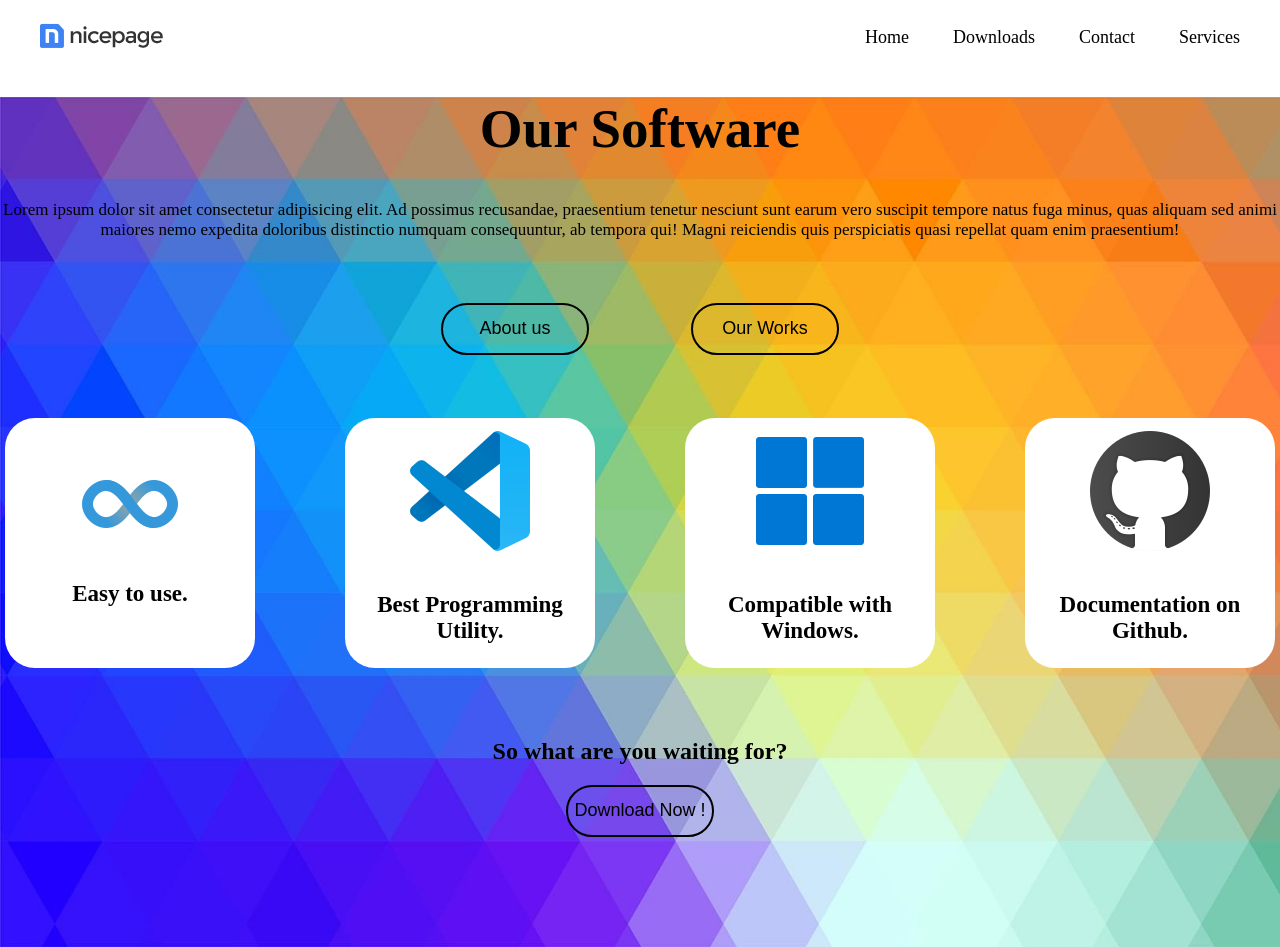
<file: index.html>
<!DOCTYPE html>
<html lang="en">

<head>
    <meta charset="UTF-8">
    <meta http-equiv="X-UA-Compatible" content="IE=edge">
    <meta name="viewport" content="width=device-width, initial-scale=1.0">
    <title>project</title>
    <link rel="stylesheet" href="css/style.css">
    <link rel="stylesheet" href="./css/collective classes.css">
    <link rel="stylesheet" href="./css/ids.css">
</head>

<body>
    <header>
        <div class="header">
            <div class="logo1">
                <ul class="logo">
                    <li><a href="#"><img src="./pics/logo-w.png" alt="logo"></a></li>
                </ul>
            </div>
            <div class="nav1">
                <ul class="nav">
                    <li><a href="#">Home</a></li>
                    <li><a href="#">Downloads</a></li>
                    <li><a href="#">Contact</a></li>
                    <li><a href="#">Services</a></li>
                </ul>
            </div>
        </div>
    </header>
    <div class="main">
        <div>
            <h1 class="h1">Our Software</h1>
        </div>
        <div class="text">
            Lorem ipsum dolor sit amet consectetur adipisicing elit. Ad possimus recusandae, praesentium tenetur
            nesciunt sunt earum vero suscipit tempore natus fuga minus, quas aliquam sed animi maiores nemo expedita
            doloribus distinctio numquam consequuntur, ab tempora qui! Magni reiciendis quis perspiciatis quasi repellat
            quam enim praesentium!
        </div>
        <div class="button-set1">
            <button id="but1" class="b1">
                About us
            </button>
            <button id="but2" class="b1">
                Our Works
            </button>
        </div>
        <div class="display-cards">
            <div class="c" id="c1">
                <div class="content">
                    <img src="./pics/logos/icons8-infinity-96.png" alt="">
                    <p>Easy to use.</p>
                </div>
            </div>
            <div class="c" id="c2">
                <div class="content">
                    <img src="./pics/logos/icons8-visual-studio-code-2019-144.png" alt="">
                    <p>Best Programming Utility.</p>
                </div>
            </div>
            <div class="c" id="c3">
                <div class="content">
                    <img src="./pics/logos/icons8-windows-11-144.png" alt="">
                    <p>Compatible with Windows.</p>
                </div>
            </div>
            <div class="c" id="c4">
                <div class="content">
                    <img src="./pics/logos/icons8-github-144.png" alt="">
                    <p>Documentation on Github.</p>
                </div>
            </div>
        </div>
        <div class="download">
            <h2>So what are you waiting for?</h2>
            <button class="b1">Download Now !</button>
        </div>
    </div>
    <footer>
        
    </footer>
</body>

</html>
</file>
<file: css/style.css>
.logo {
    float: left;
}

.nav {
    float: right;
    margin-top: 27px;
}

ul {
    list-style-type: none;
}

li {
    display: inline;
}

li a {
    color: black;
    background-color: white;
    text-decoration: none;
    /* margin-right: 50px; */
    font-size: large;
    padding-right: 40px;
}

li a:hover {
    color: blueviolet;
}

body {
    width: 100%;
    height: 100%;
    margin: 0;
    padding: 0;
}

.header {
    width: 100%;
    height: 60px;
    margin: 0;
    padding: 0;
}
.main{
    background-image: url(/pics/gfgfg.jpg);
    background-repeat: no-repeat;
    height: 850px;
    background-size: cover;
}

.h1{
    display: flex;
    align-items: center;
    justify-content: center;
    color: black;
    font-weight: bolder;
    font-size: 55px;
}


.button-set1{
    height: 12vh;
    display: flex;
    justify-content: center;
    align-items: center;
    margin-top: 35px;
}


 .display-cards{
    display: flex;
    flex-direction: row;
    justify-content: center;
    align-items: center;
    margin-top: 35px;
 }
</file>
<file: css/collective classes.css>
.b1{
    background-color: inherit;
    color: black;
    border: 2px solid black;
    border-radius: 30px;
    width: 148px;
    height: 52px;
    font-size: 18px;
    cursor: pointer;
    transition-property: background-color;
    transition-duration: 0.5s;
}
.b1:hover{
    background-color: #fff;
}

.text{
    color: black;
    text-align: center;
    font-size: 17px;
    margin-top: 40px;
}

.c{
    background-color: #fff;
    border-radius: 30px;
    width: 250px;
    height: 250px;
    display: flex;
    margin-right: 90px;
    justify-content: center;
    align-items: center;
    text-align: center;
    transition-property: background-color, color;
    transition-duration: 1s;
}

.c:hover{
    background-color: black;
    color: #fff;
}

.content{
    font-weight: bolder;
    font-size: 23px;
}

.download{
    display: flex;
    justify-content: center;
    align-items: center;
    flex-direction: column;
    margin-top: 50px;
}
</file>
<file: css/ids.css>
#c4{
    margin-right: 0;
}
#but1{
    margin-right: 102px;
 }
</file>
<file: css project/css/style.css>
.logo {
    float: left;
}

.nav {
    float: right;
    margin-top: 27px;
}

ul {
    list-style-type: none;
}

li {
    display: inline;
}

li a {
    color: black;
    background-color: white;
    text-decoration: none;
    /* margin-right: 50px; */
    font-size: large;
    padding-right: 40px;
}

li a:hover {
    color: blueviolet;
}

body {
    width: 100%;
    height: 100%;
    margin: 0;
    padding: 0;
}

.header {
    width: 100%;
    height: 60px;
    margin: 0;
    padding: 0;
}
.main{
    background-image: url(/pics/gfgfg.jpg);
    background-repeat: no-repeat;
    height: 850px;
    background-size: cover;
}

.h1{
    display: flex;
    align-items: center;
    justify-content: center;
    color: black;
    font-weight: bolder;
    font-size: 55px;
}


.button-set1{
    height: 12vh;
    display: flex;
    justify-content: center;
    align-items: center;
    margin-top: 35px;
}


 .display-cards{
    display: flex;
    flex-direction: row;
    justify-content: center;
    align-items: center;
    margin-top: 35px;
 }
</file>
